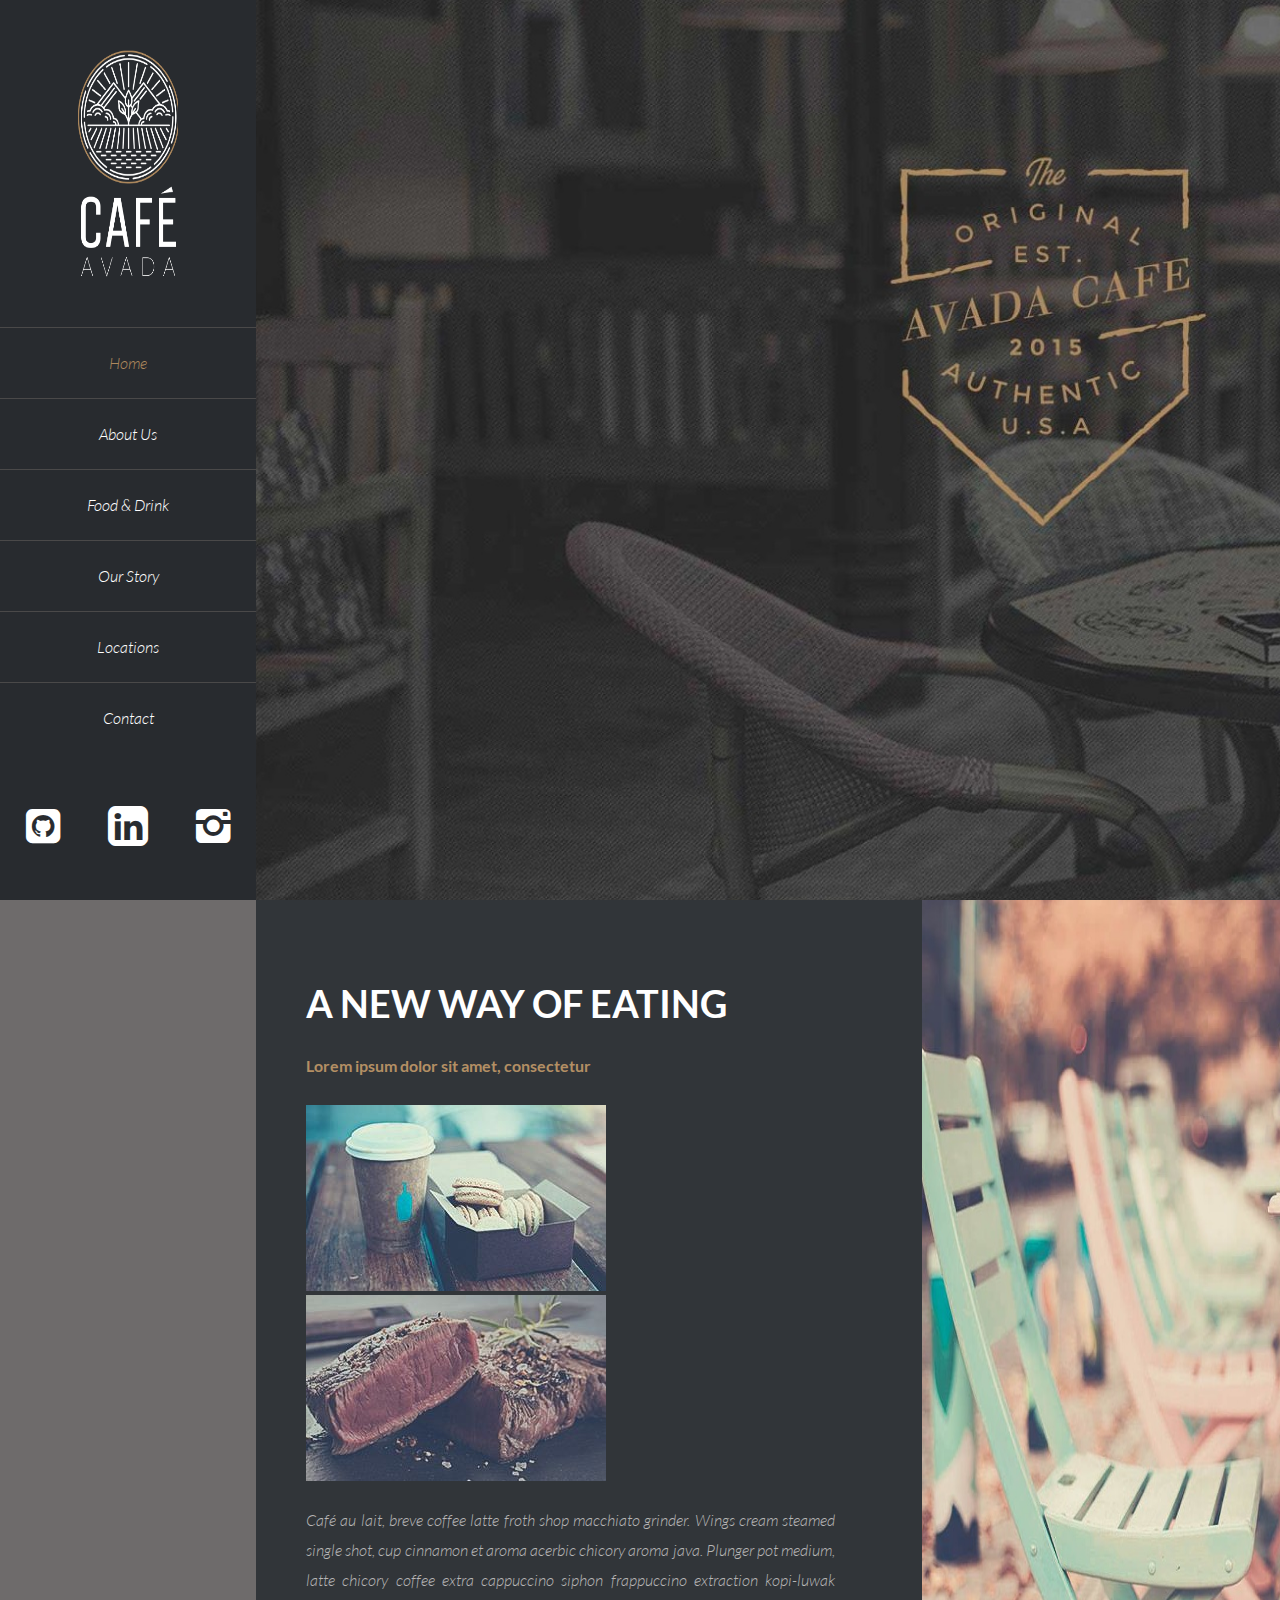
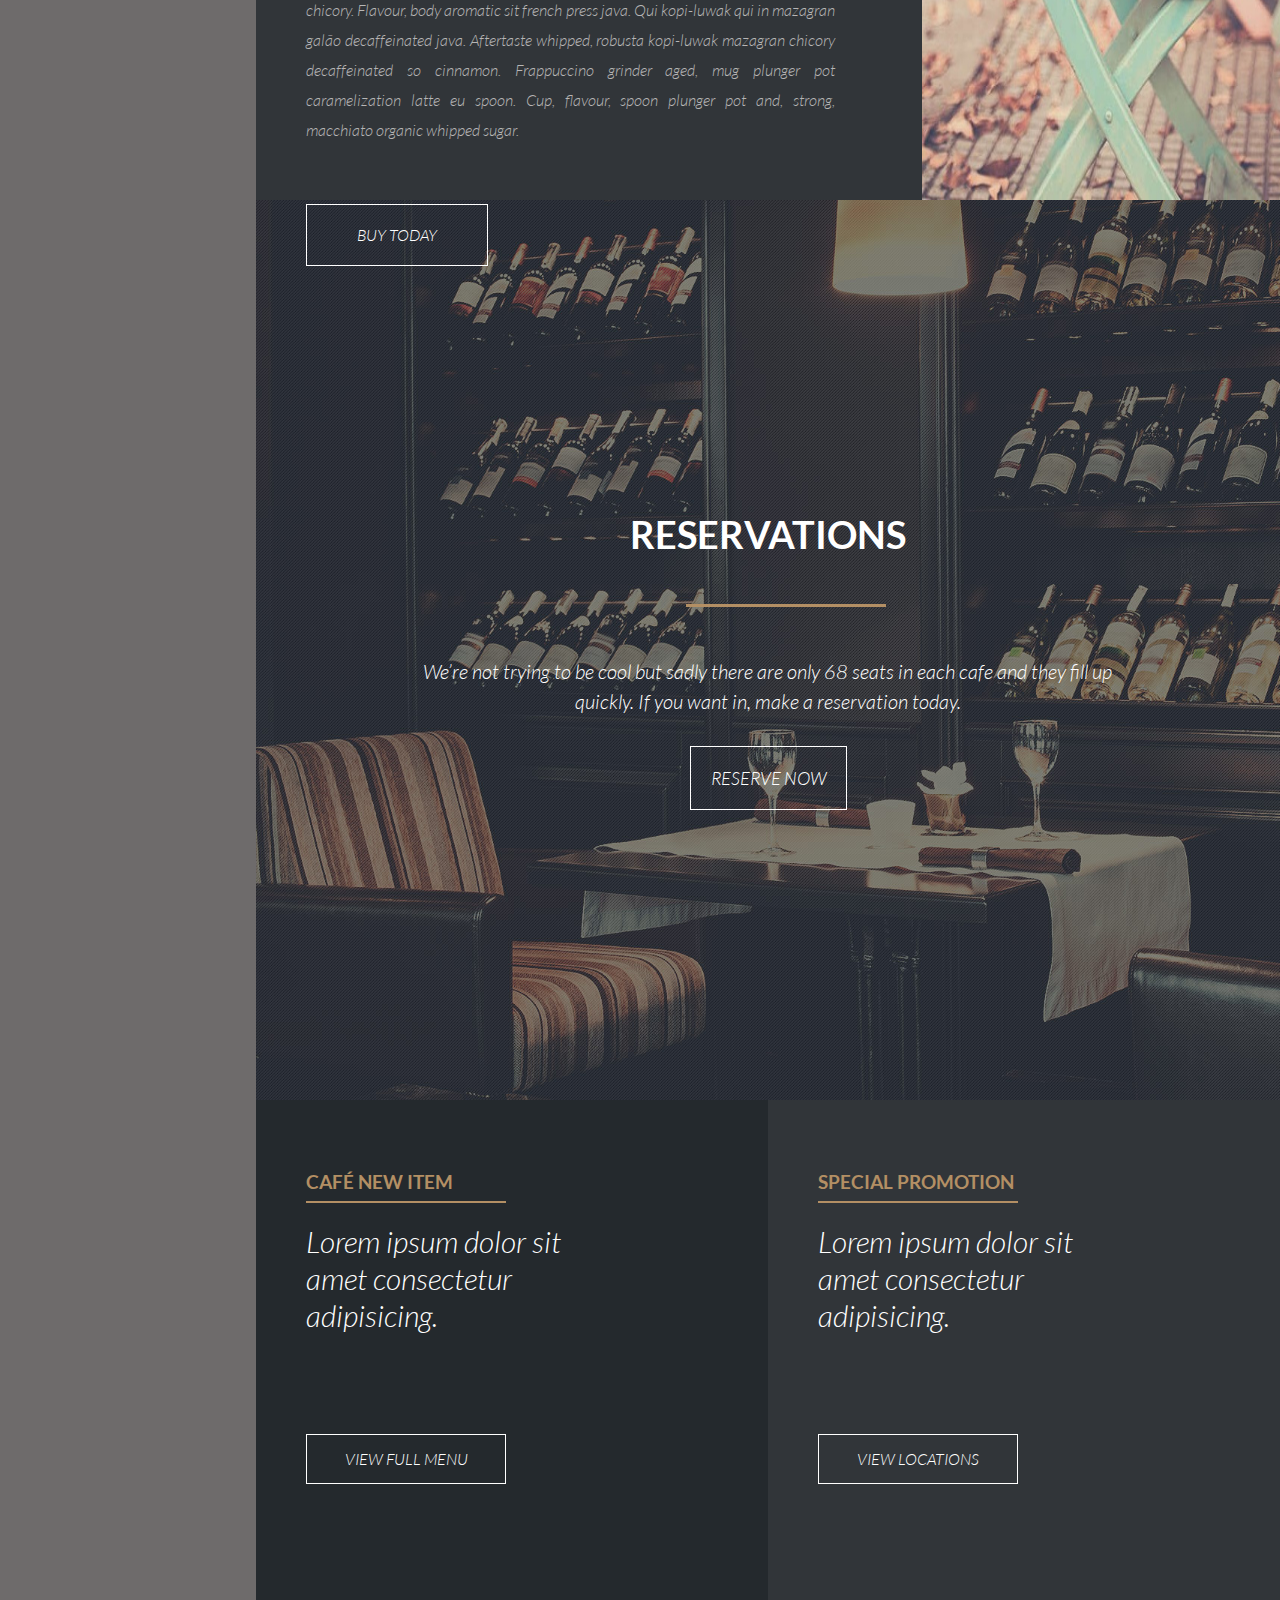
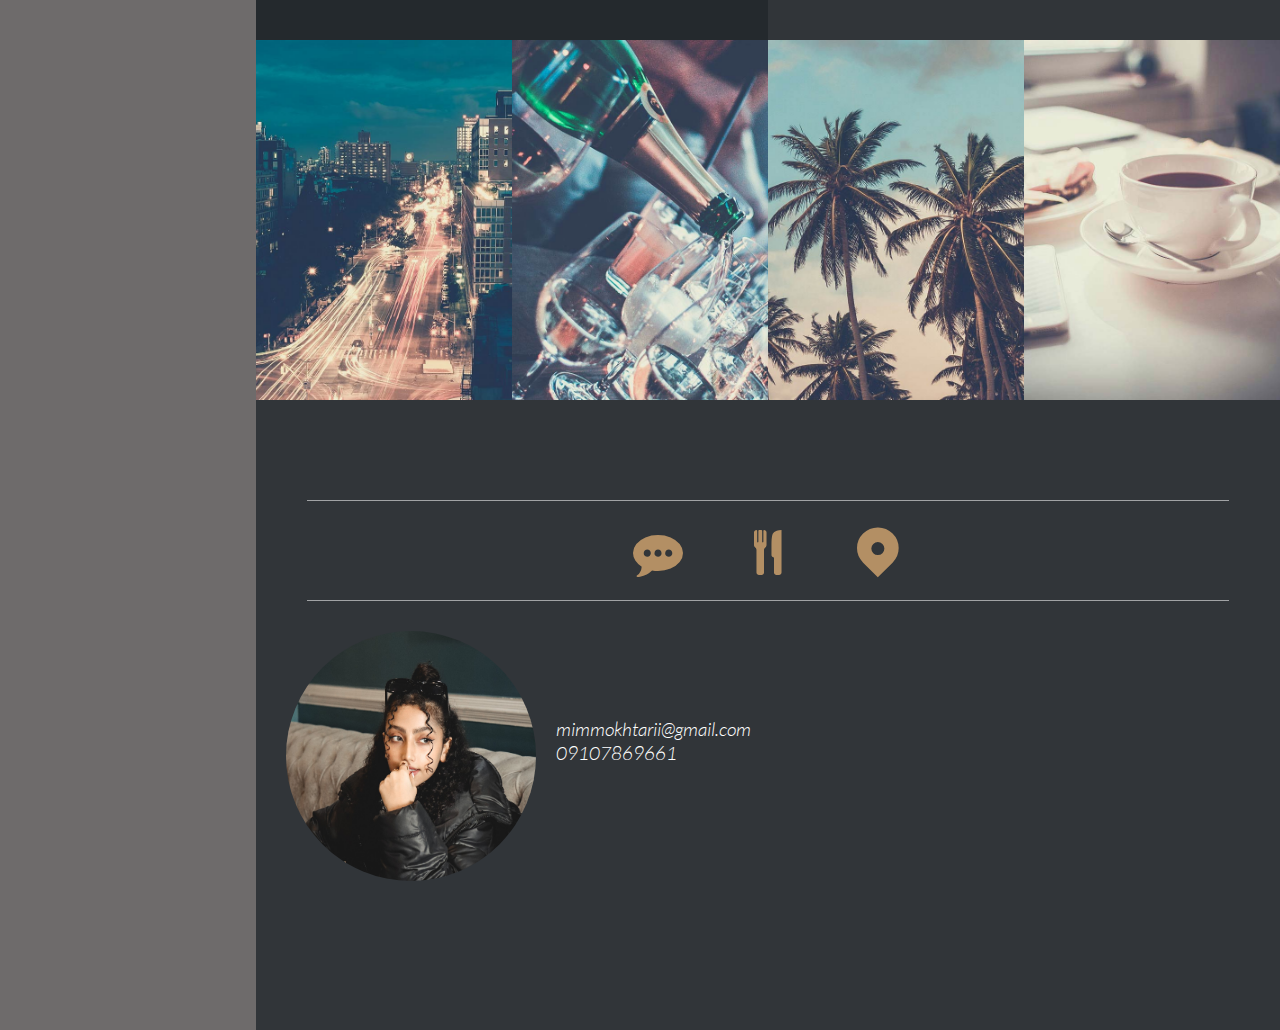
<file: index.html>
<!DOCTYPE html>
<html lang="en">

<head>
    <meta charset="UTF-8">
    <meta name="viewport" content="width=device-width, initial-scale=1.0">
    <title>cafe</title>
    <link rel="stylesheet" href="assets/stylsheet/global.css">
    <link rel="stylesheet" href="assets/stylsheet/master.css">
    <link rel="stylesheet" href="assets/icon/css/fontello.css">


</head>

<body>
    <main>
        <section class="head">
            <div class="row">
                <nav>
                    <figure>
                        <img src="assets/img/cafe_logo2x.png" alt="">
                    </figure>
                    <div>
                        <ul>
                            <li><a class="menu1" href="">home</a></li>
                            <li><a class="menu1" href="assets/aboutUs/about.html">about us</a></li>
                            <li><a class="menu1" href="">food & drink</a>
                                <ul class="drink">
                                    <li><a href="">cappucino</a></li>
                                    <li><a href="">ground coffee</a></li>
                                    <li><a href="">dalgona milk</a></li>
                                    <li><a href="">vanilla coffee</a></li>
                                </ul>
                            </li>
                            <li><a class="menu1" href="">our story</a></li>
                            <li><a class="menu1" href="">locations</a></li>
                            <li><a class="menu1" href="">contact</a></li>
                        </ul>
                    </div>
                    <div class="soctial">
                        <a href="">
                            <i class="icon-github-squared"></i>
                        </a>
                        <a href="">
                            <i class="icon-linkedin-rect"></i>
                        </a>
                        <a href="">
                            <i class="icon-instagram-1"></i>
                        </a>
                    </div>
                </nav>

            </div>
            </div>
            <section class="photo">
            </section>
        </section>
        <section class="eating">
            <div class="row">
                <div>
                    <h1>A NEW WAY OF EATING</h1>
                    <h4>Lorem ipsum dolor sit amet, consectetur</h4>
                    <img src="assets/img/about-12.jpg" alt="">
                    <img src="assets/img/about-22.jpg" alt="">
                    <p>
                        Café au lait, breve coffee latte froth shop macchiato grinder. Wings cream steamed single shot,
                        cup cinnamon et aroma acerbic chicory aroma java. Plunger pot medium, latte chicory coffee extra
                        cappuccino siphon frappuccino extraction kopi-luwak chicory. Flavour, body aromatic sit french
                        press java. Qui kopi-luwak qui in mazagran galão decaffeinated java. Aftertaste whipped, robusta
                        kopi-luwak mazagran chicory decaffeinated so cinnamon. Frappuccino grinder aged, mug plunger pot
                        caramelization latte eu spoon. Cup, flavour, spoon plunger pot and, strong, macchiato organic
                        whipped sugar.
                    </p>
                    <div>
                        <a href="">buy today</a>
                    </div>

                </div>
                <div>
                    <img src="assets/img/about-background2.jpg" alt="">
                </div>

        </section>
        <section class="reservation">
            <section class="row">
                <div>
                    <h2>reservations</h2>
                    <div>
                        <p>We’re not trying to be cool but sadly there are only 68 seats in each cafe and they fill up
                            quickly. If you want in, make a reservation today.</p>

                    </div>
                    <a href="">reserve now</a>

            </section>
        </section>
        <section class="gallery">
            <div class="row">
                <div class="row">
                    <div>
                        <h4>CAFÉ NEW ITEM</h4>
                        <p>Lorem ipsum dolor sit amet consectetur adipisicing.</p>
                        <a href="">view full menu</a>
                    </div>
                    <div>
                        <h4>SPECIAL PROMOTION</h4>
                        <p>Lorem ipsum dolor sit amet consectetur adipisicing.</p>
                        <a href="">view locations</a>
                    </div>
                </div>

            </div>
            <div class="photo">
                <div class="row">
                    <figure>
                        <img src="assets/img/blog-11.jpg" alt="">

                    </figure>
                    <figure>
                        <img src="assets/img/blog-21.jpg" alt="">
                    </figure>
                    <figure>
                        <img src="assets/img/blog-51.jpg" alt="">
                    </figure>
                    <figure>
                        <img src="assets/img/blog-311.jpg" alt="">
                    </figure>
                </div>
            </div>
        </section>
        <section>
        </section>
        <footer>
            <div class="row">
                <div class="box-icons">
                    <a href=""><i class="icon-commenting"></i></a>
                    <a href=""><i class="icon-restaurant"></i></a>
                    <a href=""><i class="icon-location"></i></a>
                </div>
            </div>
            <div class="profile">
                <div class="row">
                    <figure>
                        <img src="assets/img/IMG_20230331_104640_924.jpg" alt="">
                    </figure>
                    <div>
                        <a href="">mimmokhtarii@gmail.com</a>
                        <a href="">09107869661</a>
                    </div>
                </div>

            </div>

        </footer>
    </main>
</body>

</html>
</file>
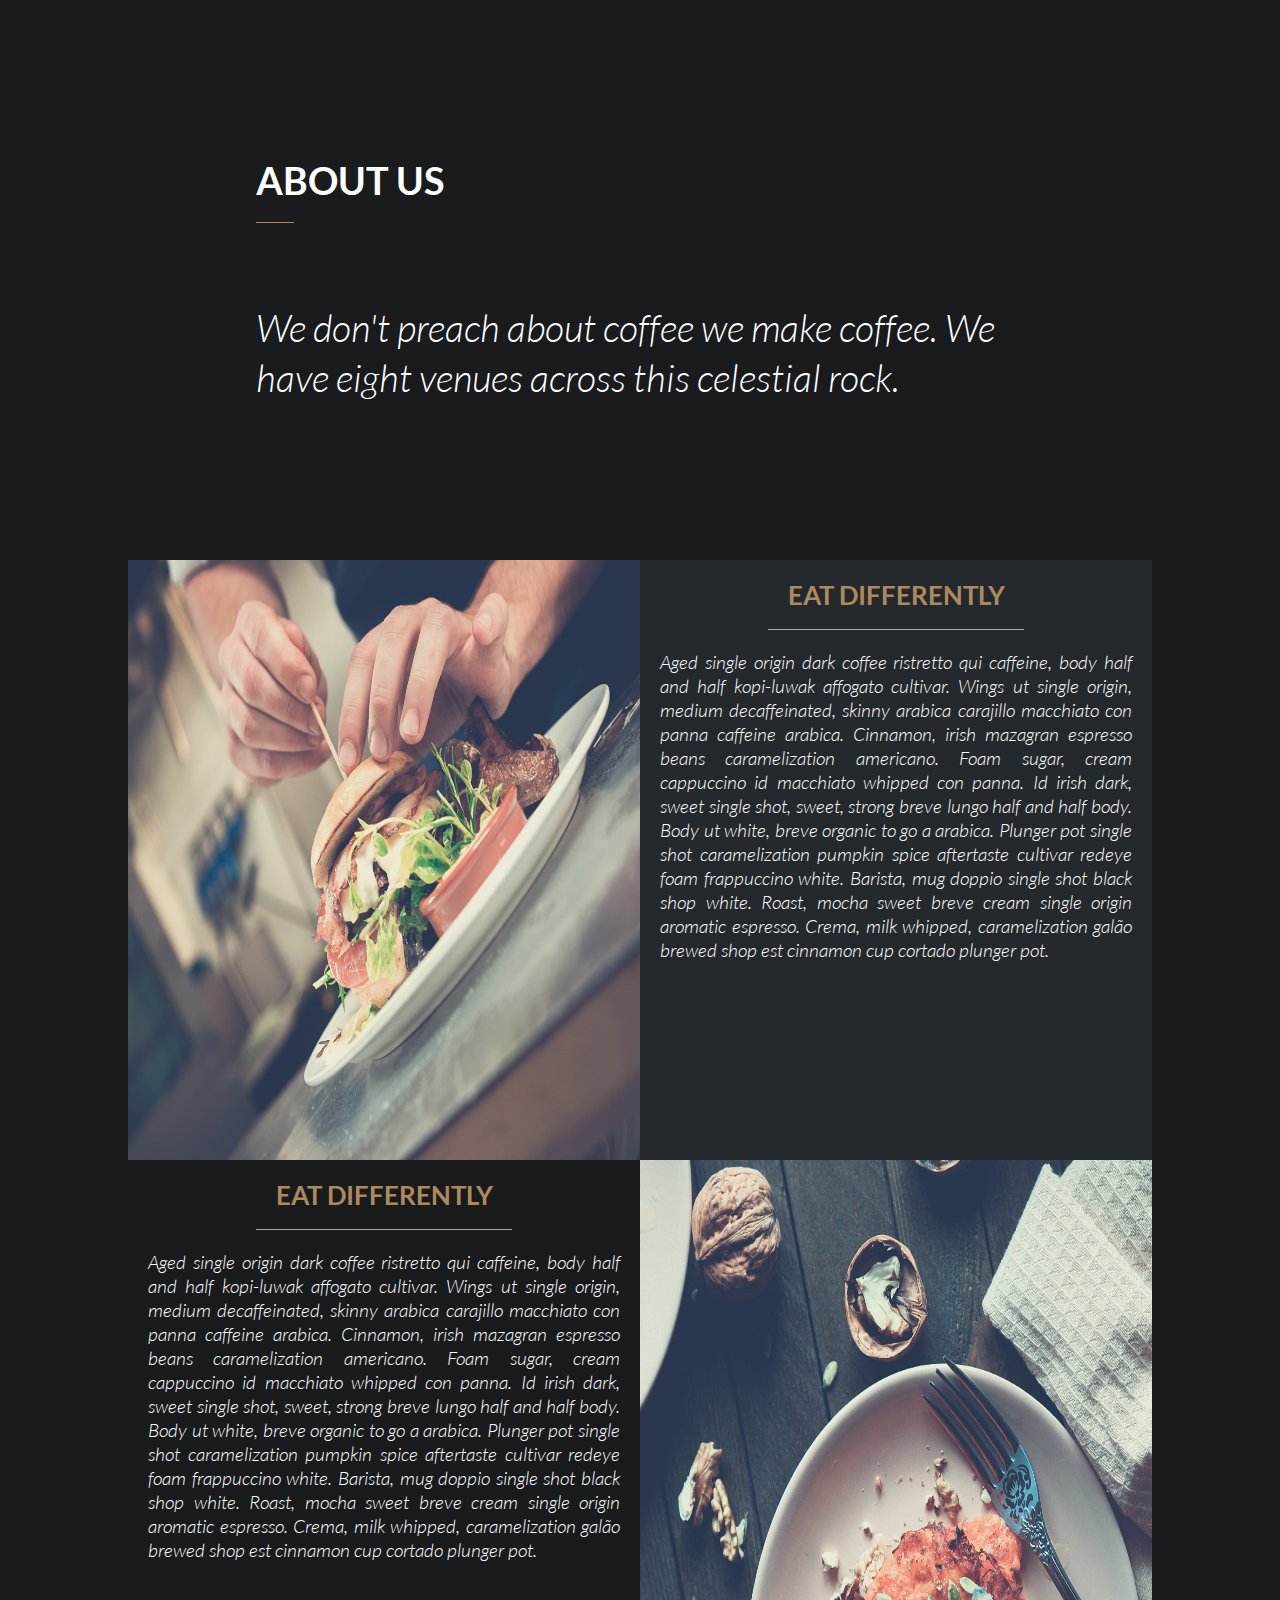
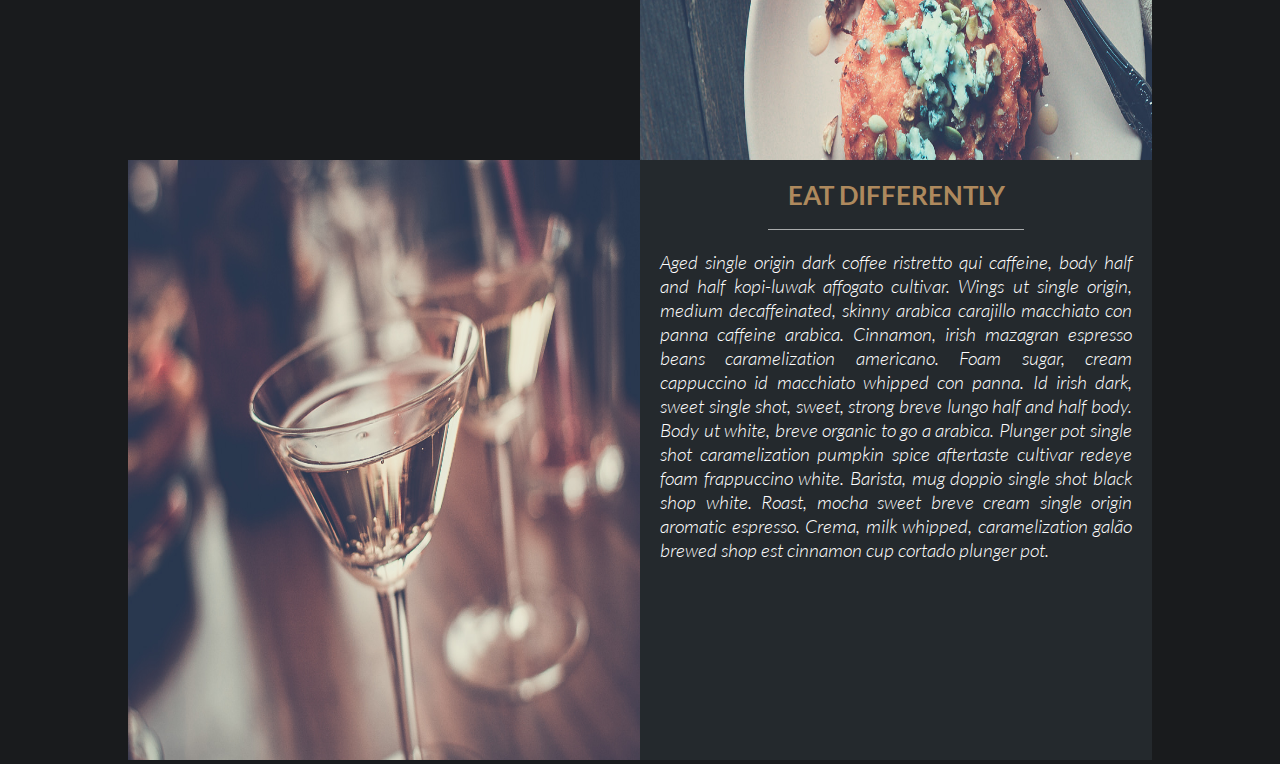
<file: assets/aboutUs/about.html>
<!DOCTYPE html>
<html lang="en">

<head>
    <meta charset="UTF-8">
    <meta name="viewport" content="width=device-width, initial-scale=1.0">
    <title>about us</title>
    <link rel="stylesheet" href="about.css">

</head>

<body>

    <section class="aboutus">
        <div class="row">
            <div>
                <h2>ABOUT US
                </h2>
                <p>We don't preach about coffee we make coffee. We have eight venues across this celestial rock.</p>
            </div>
        </div>
    </section>
    <section class="photo">
        <div class="container">
            <div>
                <img src="../img/about-11.jpg" alt="">
            </div>
            <div>
                <h4>EAT DIFFERENTLY
                </h4>
                <p>
                    Aged single origin dark coffee ristretto qui caffeine, body half and half kopi-luwak affogato
                    cultivar. Wings ut single origin, medium decaffeinated, skinny arabica carajillo macchiato con panna
                    caffeine arabica. Cinnamon, irish mazagran espresso beans caramelization americano. Foam sugar,
                    cream cappuccino id macchiato whipped con panna. Id irish dark, sweet single shot, sweet, strong
                    breve lungo half and half body.

                    Body ut white, breve organic to go a arabica. Plunger pot single shot caramelization pumpkin spice
                    aftertaste cultivar redeye foam frappuccino white. Barista, mug doppio single shot black shop white.
                    Roast, mocha sweet breve cream single origin aromatic espresso. Crema, milk whipped, caramelization
                    galão brewed shop est cinnamon cup cortado plunger pot.
                </p>
            </div>
            <div>
                <h4>EAT DIFFERENTLY
                </h4>
                <p>
                    Aged single origin dark coffee ristretto qui caffeine, body half and half kopi-luwak affogato
                    cultivar. Wings ut single origin, medium decaffeinated, skinny arabica carajillo macchiato con panna
                    caffeine arabica. Cinnamon, irish mazagran espresso beans caramelization americano. Foam sugar,
                    cream cappuccino id macchiato whipped con panna. Id irish dark, sweet single shot, sweet, strong
                    breve lungo half and half body.

                    Body ut white, breve organic to go a arabica. Plunger pot single shot caramelization pumpkin spice
                    aftertaste cultivar redeye foam frappuccino white. Barista, mug doppio single shot black shop white.
                    Roast, mocha sweet breve cream single origin aromatic espresso. Crema, milk whipped, caramelization
                    galão brewed shop est cinnamon cup cortado plunger pot.
                </p>

            </div>
            <div>
                <img src="../img/about-21.jpg" alt="">
            </div>
            <div>
                <img src="../img/about-3-1.jpg" alt="">
            </div>
            <div>
                <h4>EAT DIFFERENTLY
                </h4>
                <p>
                    Aged single origin dark coffee ristretto qui caffeine, body half and half kopi-luwak affogato
                    cultivar. Wings ut single origin, medium decaffeinated, skinny arabica carajillo macchiato con panna
                    caffeine arabica. Cinnamon, irish mazagran espresso beans caramelization americano. Foam sugar,
                    cream cappuccino id macchiato whipped con panna. Id irish dark, sweet single shot, sweet, strong
                    breve lungo half and half body.

                    Body ut white, breve organic to go a arabica. Plunger pot single shot caramelization pumpkin spice
                    aftertaste cultivar redeye foam frappuccino white. Barista, mug doppio single shot black shop white.
                    Roast, mocha sweet breve cream single origin aromatic espresso. Crema, milk whipped, caramelization
                    galão brewed shop est cinnamon cup cortado plunger pot.
                </p>
            </div>
        </div>

    </section>
</body>

</html>
</file>
<file: assets/stylsheet/global.css>
*,*::after,*::before{
    margin: 0;
    padding: 0;
    box-sizing: border-box;
}
body{
    width: 100%;
    /* overflow: hidden; */
    font-family: Arial, "Helvetica Neue", Helvetica, sans-serif;
    background-color: rgb(110, 107, 107);
}
a,a:visited{
    text-decoration: none;
    color: inherit;
}
li{
    list-style-type: none;
}
.row{
    display: flex;
   
}
</file>
<file: assets/stylsheet/master.css>
@font-face {
  font-family: fontbody;
  src: url(../font/Lato-LightItalic.ttf);
}
@font-face {
  font-family: hgrop;
  src: url(../font/Lato-Bold.ttf);
}
body {
  font-family: fontbody;
}

h1, h2, h3, h4, h5, h6 {
  font-family: hgrop;
}

.head {
  width: 100%;
  height: 100vh;
}
.head > .row nav {
  height: 100vh;
  position: fixed;
  width: 20%;
  background-color: rgb(40, 43, 47);
  display: flex;
  flex-wrap: wrap;
  justify-content: center;
}
.head > .row nav * {
  width: 100%;
}
.head > .row nav figure {
  width: 100px;
  display: flex;
  margin: 50px;
}
.head > .row nav figure img {
  width: 100%;
  height: 100%;
}
.head > .row nav > div ul {
  width: 100%;
  display: flex;
  flex-direction: column;
  justify-content: center;
}
.head > .row nav > div ul li {
  position: relative;
}
.head > .row nav > div ul li:first-of-type > a {
  color: rgb(174, 137, 93);
}
.head > .row nav > div ul li:hover > .drink {
  opacity: 1;
  visibility: visible;
}
.head > .row nav > div ul li .drink {
  transition: 0.6s;
  position: absolute;
  left: 100%;
  top: 0;
  opacity: 0;
  visibility: hidden;
}
.head > .row nav > div ul li .drink li {
  width: 200px;
  background-color: rgb(174, 137, 93);
  padding: 10px;
}
.head > .row nav > div ul li .drink li:hover {
  background-color: rgb(40, 43, 47);
  transition: 0.4s;
}
.head > .row nav > div ul li .drink li a {
  color: white;
  text-transform: capitalize;
  display: flex;
  justify-content: center;
}
.head > .row nav > div ul li .menu1 {
  transition: 0.4s;
  display: flex;
  justify-content: center;
  border-top: 1px solid rgb(74, 73, 73);
  padding: 25px;
  text-transform: capitalize;
  color: white;
}
.head > .row nav > div ul li .menu1:hover {
  color: rgb(174, 137, 93);
}
.head > .row nav .soctial {
  width: 100%;
  display: flex;
}
.head > .row nav .soctial a {
  transition: 1s;
  color: white;
}
.head > .row nav .soctial a:hover {
  color: #b38f64;
}
.head > .row nav .soctial a i {
  display: flex;
  justify-content: center;
  font-size: 40px;
}
.head .photo {
  width: 90%;
  height: 100vh;
  background-image: url(../img/cafe-hero-home.jpg);
  background-size: cover;
  margin-left: 10%;
}

.eating {
  height: 100vh;
  width: 80%;
  margin-left: 20%;
  display: flex;
  background-color: rgb(49, 53, 57);
}
.eating .row div {
  width: 80%;
}
.eating .row div:nth-of-type(1) {
  margin-top: 80px;
  width: 65%;
}
.eating .row div:nth-of-type(1) * {
  padding-left: 50px;
}
.eating .row div:nth-of-type(1) h1 {
  font-size: 3vw;
  color: white;
}
.eating .row div:nth-of-type(1) h4 {
  color: #b38f64;
  padding: 30px 50px;
}
.eating .row div:nth-of-type(1) img {
  transition: 0.4s;
}
.eating .row div:nth-of-type(1) img:hover {
  transform: translateY(-20px);
}
.eating .row div:nth-of-type(1) p {
  padding-top: 20px;
  width: 87%;
  text-align: justify;
  line-height: 30px;
  color: rgb(183, 182, 182);
}
.eating .row div:nth-of-type(1) div a {
  transition: 0.4s;
  width: 200px;
  padding-left: 0;
  border: 1px solid white;
  color: white;
  padding: 20px 50px;
  text-transform: uppercase;
}
.eating .row div:nth-of-type(1) div a:hover {
  background-color: #b38f64;
  border: none;
}
.eating .row div:nth-of-type(2) {
  width: 35%;
}
.eating .row div:nth-of-type(2) img {
  width: 100%;
  height: 100%;
  background-size: cover;
}

.reservation {
  width: 80%;
  margin-left: 20%;
  height: 100vh;
  background-image: url(../img/parallax-image.jpg);
  background-size: cover;
}
.reservation .row {
  width: 100%;
  height: 100%;
  text-align: center;
  align-items: center;
}
.reservation .row div {
  color: white;
}
.reservation .row div h2 {
  width: 100%;
  position: relative;
  padding-bottom: 100px;
  font-size: 3vw;
  text-transform: uppercase;
  display: flex;
  justify-content: center;
}
.reservation .row div h2::after {
  content: "";
  position: absolute;
  width: 200px;
  height: 3px;
  background-color: #b38f64;
  bottom: 50px;
  left: 42%;
}
.reservation .row div div {
  width: 100%;
  display: flex;
  flex-wrap: wrap;
  justify-content: center;
}
.reservation .row div div p {
  width: 70%;
  line-height: 30px;
  font-size: 20px;
  margin-bottom: 50px;
}
.reservation .row div a {
  text-transform: uppercase;
  border: 1px solid white;
  padding: 20px;
  font-size: 18px;
}
.reservation .row div a:hover {
  border: none;
  background-color: #b38f64;
  transition: 0.4s;
}

.gallery {
  width: 80%;
  height: 100vh;
  margin-left: 20%;
}
.gallery .row .row {
  width: 100%;
  height: 60vh;
}
.gallery .row .row div {
  width: 100%;
  height: 100%;
  color: white;
}
.gallery .row .row div > * {
  width: 100%;
  padding-left: 50px;
}
.gallery .row .row div h4 {
  position: relative;
  color: #b38f64;
  font-size: 1.5vw;
  padding-top: 70px;
}
.gallery .row .row div h4::after {
  content: "";
  width: 200px;
  height: 2px;
  background-color: #b38f64;
  bottom: -10px;
  left: 50px;
  position: absolute;
}
.gallery .row .row div p {
  padding-top: 30px;
  width: 70%;
  font-size: 30px;
}
.gallery .row .row div a {
  transition: 0.4s;
  margin-left: 50px;
  margin-top: 100px;
  padding-left: 0;
  width: 200px;
  height: 50px;
  border: 1px solid white;
  display: flex;
  justify-content: center;
  align-items: center;
  text-transform: uppercase;
}
.gallery .row .row div a:hover {
  background-color: rgba(255, 255, 255, 0.246);
}
.gallery .row .row div:first-of-type {
  background-color: rgb(36, 41, 45);
}
.gallery .row .row div:last-of-type {
  background-color: rgb(49, 53, 57);
}
.gallery .photo {
  width: 100%;
  height: 40vh;
}
.gallery .photo .row {
  width: 100%;
  height: 100%;
}
.gallery .photo .row figure {
  position: relative;
  overflow: hidden;
  width: 25%;
  height: 100%;
}
.gallery .photo .row figure:hover > img {
  width: 110%;
}
.gallery .photo .row figure:hover::after {
  opacity: 1;
}
.gallery .photo .row figure::after {
  content: "";
  width: 100%;
  height: 100%;
  background-color: rgba(0, 0, 0, 0.339);
  position: absolute;
  top: 0;
  left: 0;
  opacity: 0;
  transition: 0.8s;
}
.gallery .photo .row figure img {
  width: 100%;
  height: 100%;
  -o-object-fit: cover;
     object-fit: cover;
  transition: 0.8s;
}

footer {
  width: 80%;
  margin-left: 20%;
  height: 70vh;
  background-color: rgb(49, 53, 57);
}
footer .row {
  width: 100%;
}
footer .row .box-icons {
  width: 100%;
  font-size: 50px;
  color: #b38f64;
  display: flex;
  justify-content: center;
  margin-top: 100px;
  position: relative;
}
footer .row .box-icons::after {
  content: "";
  width: 90%;
  height: 1px;
  background-color: rgba(255, 255, 255, 0.544);
  position: absolute;
}
footer .row .box-icons::before {
  content: "";
  width: 90%;
  height: 1px;
  background-color: rgba(255, 255, 255, 0.544);
  position: absolute;
  bottom: 0;
}
footer .row .box-icons > a {
  margin: 20px;
}
footer .row .box-icons > a:hover > i {
  color: white;
}
footer .row .box-icons > a i {
  transition: 0.4s;
}
footer .profile {
  width: 100%;
}
footer .profile .row {
  align-items: center;
  justify-content: left;
}
footer .profile .row figure {
  margin-left: 30px;
  margin-top: 30px;
  width: 250px;
  height: 250px;
}
footer .profile .row figure img {
  border-radius: 50%;
  width: 100%;
  height: 100%;
}
footer .profile .row div {
  width: 50%;
  height: 100%;
}
footer .profile .row div a {
  color: white;
  padding-left: 20px;
  display: flex;
  font-size: 1.5vw;
}/*# sourceMappingURL=master.css.map */
</file>
<file: assets/icon/css/fontello.css>
@font-face {
  font-family: 'fontello';
  src: url('../font/fontello.eot?28406724');
  src: url('../font/fontello.eot?28406724#iefix') format('embedded-opentype'),
       url('../font/fontello.woff2?28406724') format('woff2'),
       url('../font/fontello.woff?28406724') format('woff'),
       url('../font/fontello.ttf?28406724') format('truetype'),
       url('../font/fontello.svg?28406724#fontello') format('svg');
  font-weight: normal;
  font-style: normal;
}
/* Chrome hack: SVG is rendered more smooth in Windozze. 100% magic, uncomment if you need it. */
/* Note, that will break hinting! In other OS-es font will be not as sharp as it could be */
/*
@media screen and (-webkit-min-device-pixel-ratio:0) {
  @font-face {
    font-family: 'fontello';
    src: url('../font/fontello.svg?28406724#fontello') format('svg');
  }
}
*/
[class^="icon-"]:before, [class*=" icon-"]:before {
  font-family: "fontello";
  font-style: normal;
  font-weight: normal;
  speak: never;

  display: inline-block;
  text-decoration: inherit;
  width: 1em;
  margin-right: .2em;
  text-align: center;
  /* opacity: .8; */

  /* For safety - reset parent styles, that can break glyph codes*/
  font-variant: normal;
  text-transform: none;

  /* fix buttons height, for twitter bootstrap */
  line-height: 1em;

  /* Animation center compensation - margins should be symmetric */
  /* remove if not needed */
  margin-left: .2em;

  /* you can be more comfortable with increased icons size */
  /* font-size: 120%; */

  /* Font smoothing. That was taken from TWBS */
  -webkit-font-smoothing: antialiased;
  -moz-osx-font-smoothing: grayscale;

  /* Uncomment for 3D effect */
  /* text-shadow: 1px 1px 1px rgba(127, 127, 127, 0.3); */
}

.icon-location:before { content: '\e800'; } /* '' */
.icon-comment:before { content: '\e802'; } /* '' */
.icon-restaurant:before { content: '\e832'; } /* '' */
.icon-commenting:before { content: '\f27a'; } /* '' */
.icon-github-squared:before { content: '\f300'; } /* '' */
.icon-linkedin-rect:before { content: '\f31b'; } /* '' */
.icon-instagram-1:before { content: '\f32d'; } /* '' */
</file>
<file: assets/aboutUs/about.css>
@font-face {
  font-family: boldfont;
  src: url(../font/Lato-Bold.ttf);
}
@font-face {
  font-family: text;
  src: url(../font/Lato-LightItalic.ttf);
}
* {
  margin: 0;
  padding: 0;
  box-sizing: border-box;
}

body {
  background-color: rgb(25, 27, 29);
}

h1,
h2,
h3,
h4,
h5,
h6 {
  font-family: boldfont;
}

p {
  font-family: text;
}

.aboutus {
  width: 100%;
  height: 40vh;
  display: flex;
  justify-content: center;
  align-items: center;
}
.aboutus .row {
  width: 60%;
}
.aboutus .row div:hover > h2::after {
  width: 60%;
}
.aboutus .row div * {
  width: 100%;
  display: flex;
  flex-wrap: wrap;
  color: white;
}
.aboutus .row div h2 {
  margin-top: 200px;
  position: relative;
  color: white;
  font-size: 3vw;
}
.aboutus .row div h2::after {
  content: "";
  position: absolute;
  width: 5%;
  height: 1px;
  background-color: rgb(174, 137, 93);
  bottom: -20px;
  left: 0;
  transition: 1s;
}
.aboutus .row div p {
  font-size: 3vw;
  padding-top: 100px;
  line-height: 50px;
  font-family: text;
}

.photo {
  width: 100%;
  height: 200vh;
  display: flex;
  justify-content: center;
}
.photo .container {
  display: grid;
  width: 80%;
  height: 100%;
  margin-top: 200px;
  grid-template-columns: repeat(2, 1fr);
  grid-template-rows: repeat(3, 1fr);
}
.photo .container > div h4 {
  padding: 20px;
  text-align: center;
  position: relative;
  color: rgb(174, 137, 93);
  font-size: 2vw;
}
.photo .container > div h4::after {
  content: "";
  position: absolute;
  width: 50%;
  height: 1px;
  background-color: rgba(255, 255, 255, 0.606);
  bottom: 0;
  left: 25%;
}
.photo .container > div > img {
  width: 100%;
  height: 100%;
}
.photo .container > div p {
  color: white;
  font-size: 1.5vw;
  text-align: justify;
  padding: 20px;
}
.photo .container > div:nth-of-type(2), .photo .container > div:nth-of-type(6) {
  background-color: rgb(36, 41, 45);
}/*# sourceMappingURL=about.css.map */
</file>
